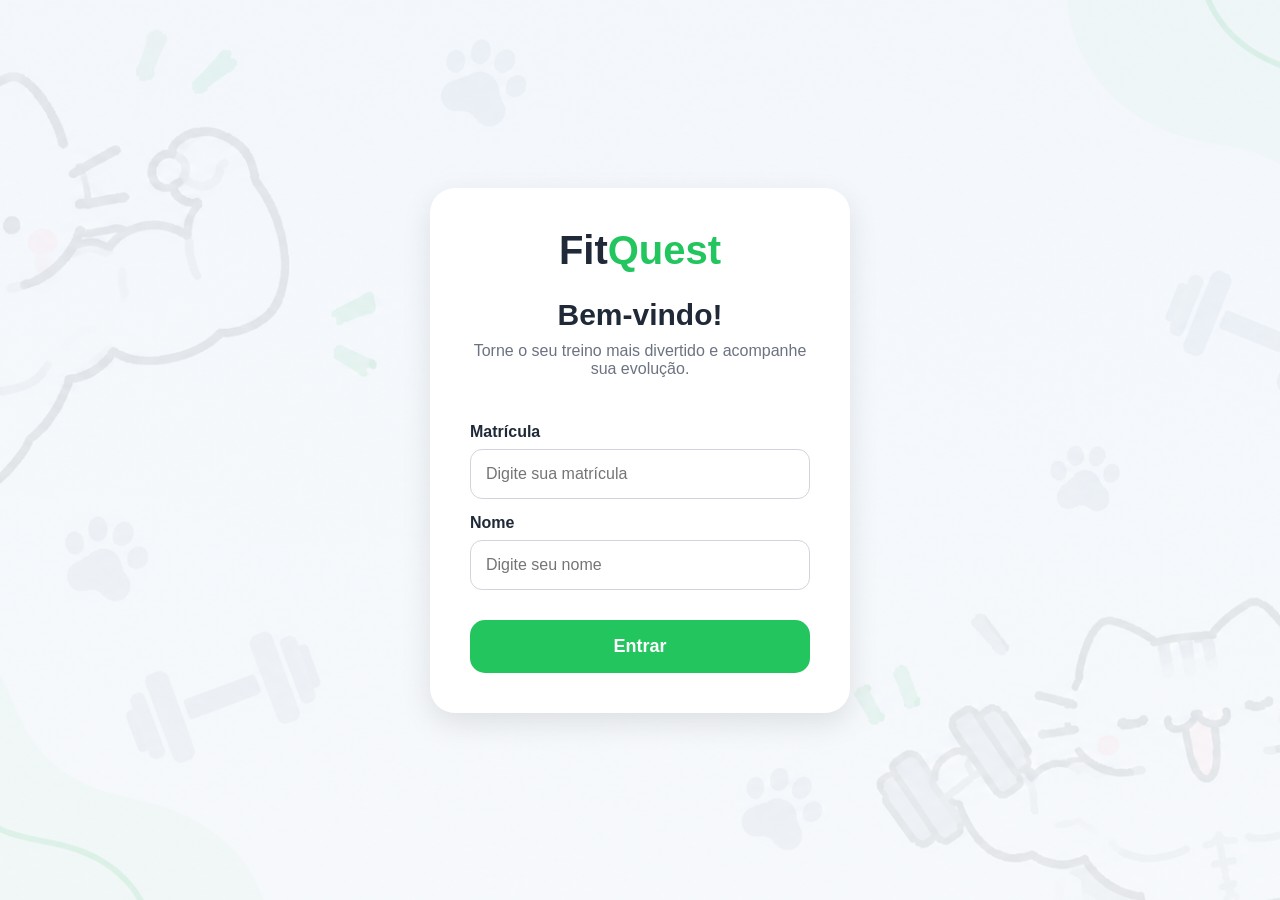
<file: frontend/index.html>
<!DOCTYPE html>
<html lang="pt-BR">

<head>

    <meta charset="UTF-8">
    <meta name="viewport" content="width=device-width, initial-scale=1.0">

    <title>FitQuest - Login</title>

    <link rel="stylesheet" href="style.css">

</head>


<body>


<div class="login-container">


    <div class="login-card">


        <div class="logo">

            Fit<span>Quest</span>

        </div>


        <h1>
            Bem-vindo!
        </h1>


        <p>
            Torne o seu treino mais divertido e acompanhe sua evolução.
        </p>



        <form>


            <label>
                Matrícula
            </label>


            <input
            id="matricula"
            type="text"
            placeholder="Digite sua matrícula"
            >



            <label>
                Nome
            </label>


            <input
            id="nome"
            type="text"
            placeholder="Digite seu nome"
            >



            <button id="btnEntrar" type="button">

                Entrar

            </button>


        </form>



    </div>



</div>

<script src="script.js"></script>

</body>

</html>
</file>
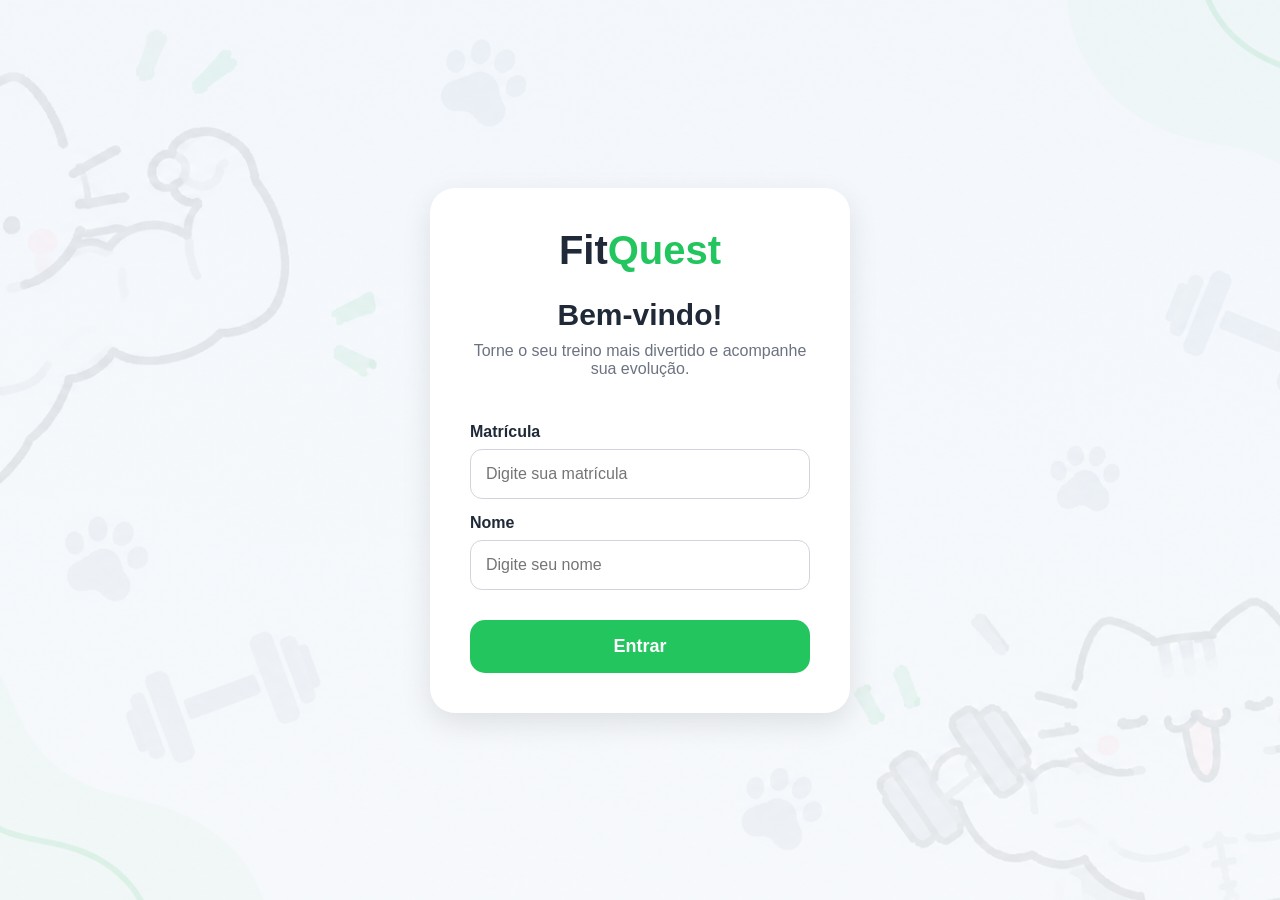
<file: frontend/dashboard.html>
<!DOCTYPE html>
<html lang="pt-BR">

<head>

<meta charset="UTF-8">
<meta name="viewport" content="width=device-width, initial-scale=1.0">

<title>FitQuest - Dashboard</title>

<link rel="stylesheet" href="style.css">

</head>


<body>


<header class="header">

    <div class="logo">
        Fit<span>Quest</span>
    </div>


    <div class="header-actions">

        <div class="user" id="nomeUsuario">

        </div>


        <button 
        id="btnLogout"
        class="btn-logout">

            Sair

        </button>


    </div>


</header>



<main class="dashboard">




<section class="welcome card">

    <h1 id="saudacao">

    </h1>

    <p>
        Continue treinando para evoluir seu nível.
    </p>


    <div class="quick-actions">


        <button 
        id="btnEvolucao"
        class="action-btn evolution-btn">

            🚀 Ver minha evolução

        </button>



        <button 
        id="btnRanking"
        class="action-btn ranking-btn">

            🏆 Ranking

        </button>


    </div>


</section>






<section class="level-card">


<div class="level-header">

    <div>

        <h2 id="nivel">
            Nível 1
        </h2>

        <p id="tituloNivel">
            Iniciante
        </p>

    </div>


    <div class="xp" id="xpAtual">

        0 XP

    </div>


</div>



<div class="progress">

    <div class="progress-value"></div>

</div>


<p class="next" id="proximoNivel">

</p>


</section>





<section class="checkin-card card">


<div class="icon">

    💪

</div>


<h2>
    Hora do treino!
</h2>


<p>
    Escolha seu treino e receba experiência pela evolução.
</p>



<label>
    Tipo de treino
</label>


<select id="tipoTreino">

    <option value="superior">
        Superior (+100 XP)
    </option>


    <option value="perna">
        Perna (+150 XP)
    </option>


    <option value="cardio">
        Cardio (+80 XP)
    </option>


    <option value="fullbody">
        Full Body (+200 XP)
    </option>


</select>




<label>
    Dificuldade
</label>


<select id="dificuldade">


    <option value="facil">
        Fácil (+0 XP)
    </option>


    <option value="medio">
        Médio (+50 XP)
    </option>


    <option value="dificil">
        Difícil (+100 XP)
    </option>


</select>




<div class="reward-preview">

    XP recebido:

    <strong id="xpTreino">
        +100 XP
    </strong>


</div>




<button 
id="btnCheckin"
class="confirm-checkin">

    ✓ Confirmar treino

</button>




<p class="warning">

    Você pode realizar apenas um treino por dia.

</p>



</section>






<section class="information">


<div class="card info">


<div class="icon">
    🔥
</div>


<div>

<h3 id="treinos">
    0
</h3>

<p>
Treinos realizados
</p>


<span>
Sequência atual: 3 dias
</span>


</div>


</div>





<div class="card info">


<div class="icon">
    ⭐
</div>


<div>

<h3 id="xpCard">
    0 XP
</h3>

<p>
Experiência
</p>


<span>
Continue evoluindo
</span>


</div>


</div>





<div class="card info">


<div class="icon">
    🏅
</div>


<div>

<h3 id="conquistas">
    0
</h3>


<span>
Próxima: Foco Semanal
</span>


</div>


</div>



</section>






<section class="card achievement">


<div class="achievement-header">

    <h2>
        🏆 Próxima conquista
    </h2>

</div>




<div class="achievement-box">


<div class="achievement-icon">

    🔥

</div>



<div class="achievement-info">


<h3>
    Foco Semanal
</h3>


<p>
    Complete 5 treinos na semana.
</p>


</div>



</div>





<div class="achievement-progress">


<div class="progress-text">

    <span>
        Progresso
    </span>

    <strong id="progressoConquista">
    
    </strong>

</div>



<div class="achievement-bar">

    <div class="achievement-value"></div>

</div>


</div>




<div class="reward">

    🎁 Recompensa:
    <strong>
        Medalha Foco Semanal
    </strong>

</div>



</section>
<section class="ranking-access card">


<h2>
    🏆 Competição
</h2>


<p>
    Veja sua posição entre os alunos da academia.
</p>



</main>
<script src="dashboard.js"></script>

</body>

</html>
</file>
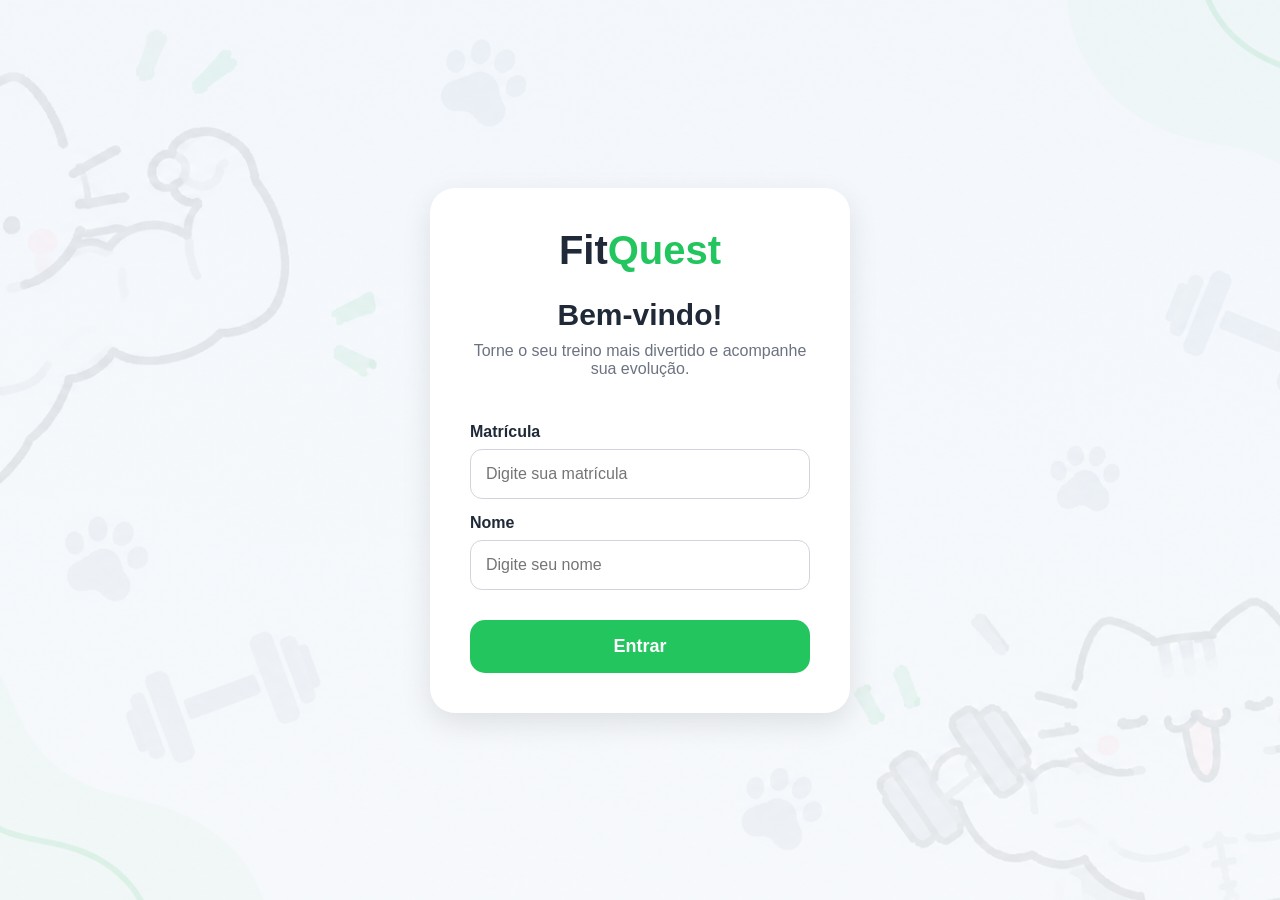
<file: frontend/evolution.html>
<!DOCTYPE html>
<html lang="pt-BR">

<head>

<meta charset="UTF-8">
<meta name="viewport" content="width=device-width, initial-scale=1.0">

<title>FitQuest - Evolução</title>

<link rel="stylesheet" href="style.css">

</head>


<body>


<header class="header">

    <div class="logo">
        Fit<span>Quest</span>
    </div>


    <div class="user" id="nomeUsuario">

    </div>


</header>




<main class="evolution-page">


<section class="evolution-card card">


<div class="success-icon">

    ✓

</div>



<h1>
    Treino concluído!
</h1>



<p id="mensagem">

</p>





<div class="xp-earned">


<span>
    Experiência recebida
</span>


<strong id="xpGanho">

</strong>


</div>






<div class="level-update">


<div class="level-box">


<p>
    Nível atual
</p>


<h2 id="nivelAtual">
    
</h2>


</div>





<div class="arrow">

→

</div>





<div class="level-box">


<p>
    Próximo nível
</p>


<h2 id="proximoNivel">

</h2>


</div>



</div>






<div class="progress evolution-progress">

    <div 
    class="progress-value"
    id="barraNivel">
    </div>

</div>





<p id="xpProgresso"
class="progress-text">

</p>






<div class="reward">


🏅 
<span id="recompensa">

</span>


</div>





<button 
id="voltarDashboard"
class="btn-primary">

Voltar

</button>




</section>


</main>


<script src="evolution.js"></script>

</body>

</html>
</file>
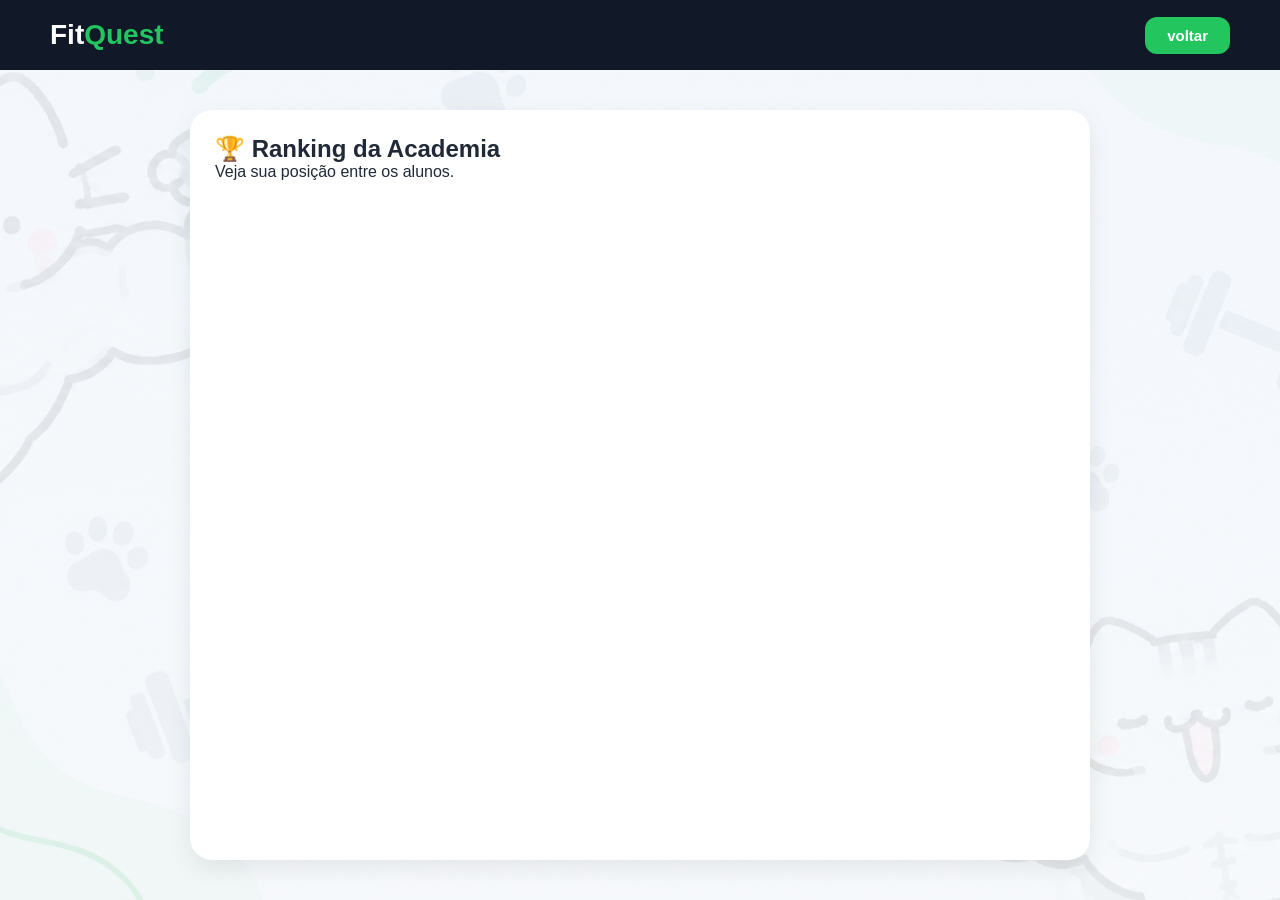
<file: frontend/ranking.html>
<!DOCTYPE html>
<html lang="pt-BR">

<head>

<meta charset="UTF-8">
<meta name="viewport" content="width=device-width, initial-scale=1.0">

<title>FitQuest - Ranking</title>

<link rel="stylesheet" href="style.css">

</head>


<body>


<header class="header">

    <div class="logo">
        Fit<span>Quest</span>
    </div>


    <div class="header-right">

        <div class="user" id="nomeUsuario"></div>


        <button 
        id="voltarDashboard"
        class="btn-back">

            voltar

        </button>

    </div>

</header>




<main class="ranking-page">


<section class="ranking-card card">


<h1>
    🏆 Ranking da Academia
</h1>


<p>
    Veja sua posição entre os alunos.
</p>




<div class="podium" id="podium">


</div>





<div class="ranking-list" id="rankingList">


</div>



</section>



</main>


<script src="ranking.js"></script>


</body>

</html>
</file>
<file: frontend/style.css>
/* =========================
   CONFIGURAÇÕES GERAIS
========================= */


:root {

    --primary: #22c55e;
    --primary-dark: #16a34a;

    --dark: #111827;

    --text: #1f2937;

    --gray: #6b7280;

    --light-bg: #f4f7fb;

    --card-bg: #ffffff;

}



* {

    margin:0;
    padding:0;
    box-sizing:border-box;

    font-family:
    Arial, Helvetica, sans-serif;

}



body {

    background-image:
    linear-gradient(
        rgba(244,247,251,0.45),
        rgba(250,250,250,0.45)
    ),
    url("../assets/background.png");


    background-size:cover;

    background-position:center;

    background-repeat:no-repeat;

    background-attachment:fixed;


    color:var(--text);

}





/* =========================
   HEADER
========================= */


.header{

    height:70px;

    display:flex;

    align-items:center;

    justify-content:space-between;

    padding:0 50px;

    background:#111827;

    color:white;

}



.logo {

    font-size:28px;

    font-weight:bold;

}



.logo span {

    color:var(--primary);

}



.user {

    font-size:16px;

}



.header-right{

    display:flex;

    align-items:center;

    gap:20px;

}





/* BOTÃO VOLTAR */

.btn-back{

    padding:10px 22px;

    border:none;

    border-radius:12px;

    background:#22c55e;

    color:white;

    font-size:15px;

    font-weight:bold;

    cursor:pointer;

    transition:.3s;

}



.btn-back:hover{

    background:#16a34a;

    transform:translateY(-2px);

}



.header-actions{

    display:flex;

    align-items:center;

    gap:20px;

}



.btn-logout{

    padding:10px 20px;

    border:none;

    border-radius:12px;

    background:#ef4444;

    color:white;

    font-size:15px;

    font-weight:bold;

    cursor:pointer;

    transition:.3s;

}



.btn-logout:hover{

    background:#dc2626;

    transform:translateY(-2px);

}



/* =========================
   COMPONENTE CARD
========================= */


.card {

    background:white;

    border-radius:22px;

    padding:25px;

    box-shadow:

    0 8px 25px rgba(0,0,0,.08);

    margin-bottom:20px;

}







/* =========================
   LOGIN
========================= */


.login-container {

    min-height:100vh;

    display:flex;

    justify-content:center;

    align-items:center;

}



.login-card {

    width:420px;

    background:white;

    padding:40px;

    border-radius:25px;

    box-shadow:

    0 10px 30px rgba(0,0,0,.10);

    text-align:center;

}



.login-card .logo {

    font-size:40px;

    margin-bottom:25px;

}



.login-card h1 {

    font-size:30px;

    margin-bottom:10px;

}



.login-card p {

    color:var(--gray);

    margin-bottom:30px;

}



.login-card form {

    display:flex;

    flex-direction:column;

    text-align:left;

}



.login-card label {

    font-weight:bold;

    margin:

    15px 0 8px;

}



.login-card input {

    padding:15px;

    border-radius:12px;

    border:

    1px solid #d1d5db;

    font-size:16px;

}



.login-card input:focus {

    outline:none;

    border-color:var(--primary);

}



.login-card button {

    margin-top:30px;

    padding:16px;

    border:none;

    border-radius:15px;

    background:var(--primary);

    color:white;

    font-size:18px;

    font-weight:bold;

    cursor:pointer;

}



.login-card button:hover {

    background:var(--primary-dark);

}

/* =========================
   DASHBOARD
========================= */


.dashboard {

    width:900px;

    margin:40px auto;

}



.welcome h1 {

    font-size:32px;

    margin-bottom:10px;

}



.level-card {

    background:white;

    border-radius:22px;

    padding:25px;

    box-shadow:

    0 8px 25px rgba(0,0,0,.08);

    margin-bottom:20px;

}



.level-header {

    display:flex;

    justify-content:space-between;

    align-items:center;

}



.level-header h2 {

    font-size:28px;

}



.level-header p {

    color:var(--gray);

    margin-top:5px;

}



.xp {

    font-size:25px;

    font-weight:bold;

    color:var(--primary-dark);

}





/* =========================
   BARRA DE XP
========================= */


.progress {

    width:100%;

    height:18px;

    background:#e5e7eb;

    border-radius:20px;

    overflow:hidden;

    margin-top:20px;

}



.progress-value {

    height:100%;

    width:0%;

    background:

    linear-gradient(

        90deg,

        #22c55e,

        #16a34a

    );

    border-radius:20px;

    transition:.5s;

}



.next {

    margin-top:12px;

    color:var(--gray);

}






/* =========================
   CHECK-IN DASHBOARD
========================= */


.checkin-card {

    text-align:center;

}



.checkin-card h2 {

    margin-bottom:10px;

}



.checkin-card p {

    color:var(--gray);

    margin-bottom:20px;

}



.checkin-card label {

    display:block;

    text-align:left;

    font-weight:bold;

    margin-top:15px;

}



.checkin-card select {

    width:100%;

    padding:15px;

    margin-top:8px;

    border-radius:12px;

    border:

    1px solid #d1d5db;

    font-size:16px;

}



.reward-preview {

    margin:25px 0;

    padding:18px;

    border-radius:15px;

    background:#ecfdf5;

}



.reward-preview strong {

    color:var(--primary-dark);

    font-size:24px;

}




.confirm-checkin {


    width:100%;

    padding:18px;

    border:none;

    border-radius:15px;

    background:var(--primary);

    color:white;

    font-size:18px;

    font-weight:bold;

    cursor:pointer;

    transition:.3s;

}



.confirm-checkin:hover {

    background:var(--primary-dark);

    transform:translateY(-2px);

}






/* =========================
   AÇÕES RÁPIDAS
========================= */


.quick-actions {


    display:flex;

    gap:20px;

    margin-top:30px;

}



.action-btn {


    flex:1;

    padding:16px;

    border:none;

    border-radius:15px;

    font-size:16px;

    font-weight:bold;

    cursor:pointer;

    transition:.3s;

}



.evolution-btn {


    background:#22c55e;

    color:white;

}



.evolution-btn:hover {


    background:#16a34a;

}



.ranking-btn {


    background:#111827;

    color:white;

}



.ranking-btn:hover {


    background:#1f2937;

}







/* =========================
   ESTATÍSTICAS
========================= */


.information {


    display:grid;

    grid-template-columns:

    repeat(3,1fr);

    gap:20px;

}



.info {


    display:flex;

    align-items:center;

    gap:20px;

}



.info .icon {


    width:60px;

    height:60px;

    border-radius:18px;

    background:#ecfdf5;

    display:flex;

    justify-content:center;

    align-items:center;

    font-size:30px;

}



.info h3 {


    font-size:28px;

    color:var(--primary-dark);

}



.info p {


    font-weight:bold;

    margin:5px 0;

}



.info span {


    color:var(--gray);

    font-size:13px;

}






/* =========================
   CONQUISTAS
========================= */


.achievement-header h2 {


    margin-bottom:20px;

}



.achievement-box {


    display:flex;

    align-items:center;

    gap:20px;

    background:#ecfdf5;

    padding:20px;

    border-radius:18px;

}



.achievement-icon {


    width:60px;

    height:60px;

    background:white;

    border-radius:50%;

    display:flex;

    justify-content:center;

    align-items:center;

    font-size:30px;

}



.achievement-info h3 {


    color:#166534;

    font-size:22px;

}



.achievement-info p {


    color:var(--gray);

}



.achievement-progress {


    margin-top:25px;

}



.progress-text {


    display:flex;

    justify-content:space-between;

    margin-bottom:10px;

}



.achievement-bar {


    height:14px;

    background:#e5e7eb;

    border-radius:20px;

    overflow:hidden;

}



.achievement-value {


    height:100%;

    width:0%;

    background:#22c55e;

}



.reward {


    margin-top:20px;

    padding:15px;

    background:#fff7ed;

    border-radius:15px;

    color:#92400e;

}

/* =========================
   TELA DE CHECK-IN
========================= */


.checkin-page {


    min-height:calc(100vh - 70px);

    display:flex;

    justify-content:center;

    align-items:center;

}



.checkin-box {


    width:450px;

    text-align:center;

}



.icon {


    width:80px;

    height:80px;

    margin:auto;

    border-radius:50%;

    background:#ecfdf5;

    display:flex;

    align-items:center;

    justify-content:center;

    font-size:40px;

}





.training-info {


    display:flex;

    justify-content:space-around;

    margin:30px 0;

}



.training-info div {


    display:flex;

    flex-direction:column;

    gap:8px;

}



.training-info span {


    color:var(--gray);

}






.warning {


    margin-top:20px;

    color:var(--gray);

    font-size:14px;

}







/* =========================
   EVOLUÇÃO
========================= */


.evolution-page {


    min-height:calc(100vh - 70px);

    display:flex;

    justify-content:center;

    align-items:center;

}



.evolution-card {


    width:480px;

    text-align:center;

}



.success-icon {


    width:90px;

    height:90px;

    margin:auto;

    border-radius:50%;

    background:#22c55e;

    color:white;

    display:flex;

    justify-content:center;

    align-items:center;

    font-size:45px;

}



.xp-earned {


    margin:30px 0;

    padding:20px;

    background:#ecfdf5;

    border-radius:18px;

}



.xp-earned span {


    display:block;

    color:var(--gray);

}



.xp-earned strong {


    display:block;

    margin-top:10px;

    color:#16a34a;

    font-size:35px;

}





.level-update {


    display:flex;

    justify-content:center;

    align-items:center;

    gap:25px;

}



.level {


    background:#f9fafb;

    padding:20px 35px;

    border-radius:18px;

}



.level p {


    color:var(--gray);

}



.level h2 {


    font-size:40px;

    color:#16a34a;

}



.arrow {


    font-size:35px;

}



.evolution-progress {


    width:100%;

    height:18px;

    background:#e5e7eb;

    border-radius:20px;

    overflow:hidden;

    margin-top:30px;

}



.evolution-progress .progress-value {


    height:100%;

    width:0%;

    background:

    linear-gradient(

        90deg,

        #22c55e,

        #16a34a

    );

    transition:.8s;

}



.evolution-card button {


    margin-top:25px;

    width:80%;

    padding:15px;

    border:none;

    border-radius:15px;

    background:#22c55e;

    color:white;

    font-size:17px;

    font-weight:bold;

    cursor:pointer;

}



.evolution-card button:hover {


    background:#16a34a;

}







/* =========================
   RANKING
========================= */


.ranking-page {


    min-height:calc(100vh - 70px);

    display:flex;

    justify-content:center;

}



.ranking-card {


    width:900px;

    margin:40px auto;

}




/* PÓDIO */


.podium {


    display:flex;

    justify-content:center;

    align-items:flex-end;

    gap:25px;

    margin:60px 0 40px;

}



.position {


    width:170px;

    min-height:190px;

    padding:25px 20px;

    border-radius:20px;

    background:white;

    display:flex;

    flex-direction:column;

    justify-content:center;

    align-items:center;

    text-align:center;

    box-shadow:

    0 8px 20px rgba(0,0,0,.08);

}



.position span {


    font-size:45px;

}



.position strong {


    margin-top:15px;

    font-size:18px;

    word-break:break-word;

}



.position p {


    margin-top:10px;

    font-weight:bold;

    color:#16a34a;

}




/* PRIMEIRO */


.position.first {


    width:200px;

    min-height:240px;

    background:#fef3c7;

    transform:translateY(-35px);

}




/* SEGUNDO */


.position.second {


    background:#f3f4f6;

    min-height:210px;

}




/* TERCEIRO */


.position.third {


    background:#fed7aa;

    min-height:190px;

}






/* LISTA RANKING */


.ranking-list {


    display:flex;

    flex-direction:column;

    gap:15px;

}



.player {


    display:flex;

    align-items:center;

    justify-content:space-between;

    padding:20px;

    border-radius:18px;

    background:#f9fafb;

}



.player span {


    font-size:20px;

    font-weight:bold;

    width:50px;

}



.player div {


    flex:1;

    text-align:center;

}



.player strong {


    font-size:18px;

}



.player small {


    display:block;

    color:#16a34a;

}



.player b {


    color:#16a34a;

}





.player.current {


    background:#dcfce7;

    border:2px solid #22c55e;

}







/* =========================
   BOTÃO RANKING DASHBOARD
========================= */


.ranking-access {


    text-align:center;

}



.ranking-access button {


    margin-top:20px;

    width:80%;

    padding:16px;

    border:none;

    border-radius:15px;

    background:#111827;

    color:white;

    font-weight:bold;

    cursor:pointer;

}



.ranking-access button:hover {


    background:#22c55e;

}






/* =========================
   RESPONSIVO
========================= */


@media(max-width:950px){


    .dashboard,
    .ranking-card {


        width:90%;

    }



    .information {


        grid-template-columns:1fr;

    }



}



@media(max-width:600px){



    .header {


        padding:0 20px;

    }



    .logo {


        font-size:22px;

    }



    .quick-actions {


        flex-direction:column;

    }



    .podium {


        flex-direction:column;

        align-items:center;

    }



    .position.first {


        transform:none;

    }



    .level-update {


        flex-direction:column;

    }



}
</file>
